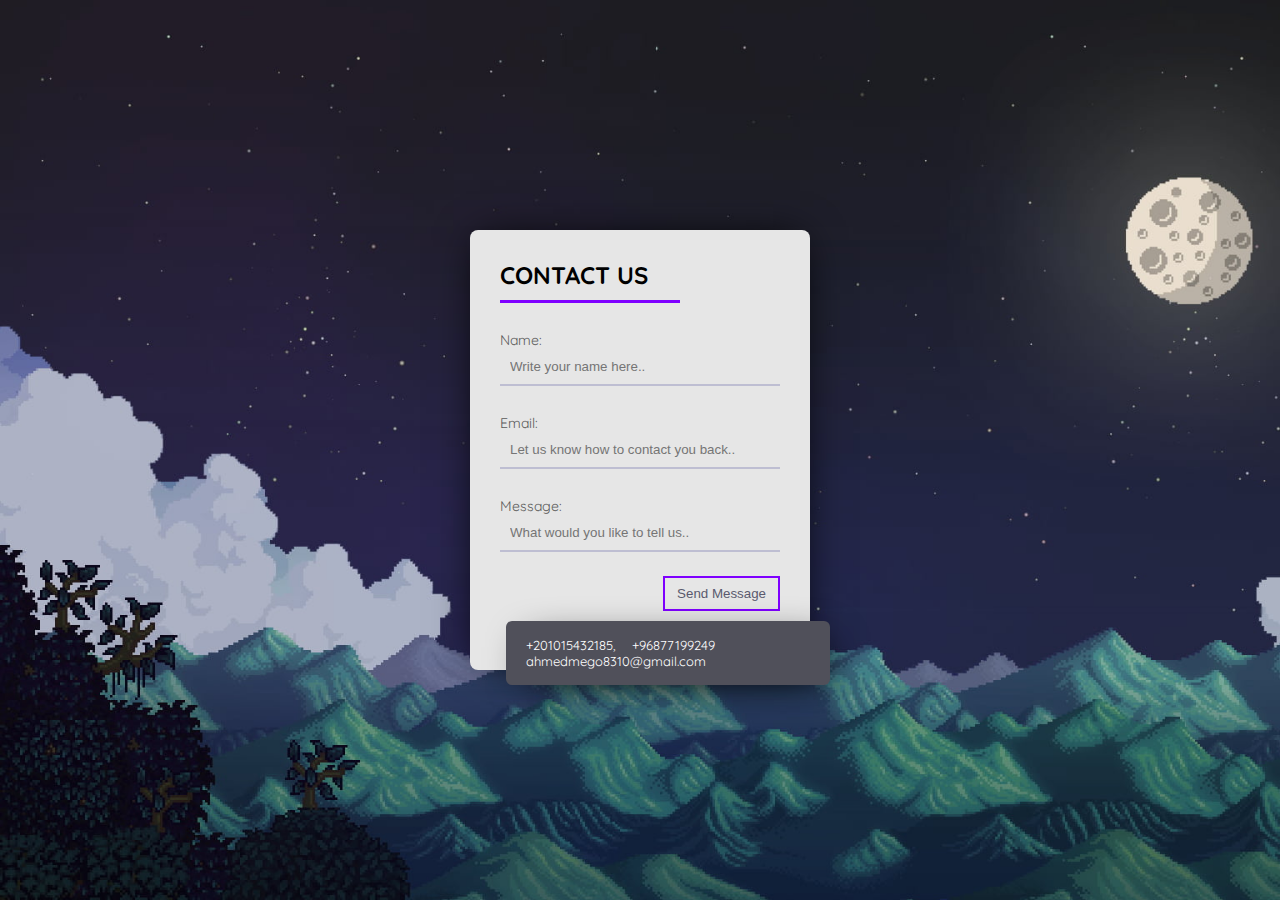
<file: index2.html>
<html>
    <head>
        <link rel="stylesheet" href="Css/Contact.css">
        <link rel="preconnect" href="https://fonts.googleapis.com">
<link rel="preconnect" href="https://fonts.gstatic.com" crossorigin>
<link href="https://fonts.googleapis.com/css2?family=Noto+Kufi+Arabic:wght@500&display=swap" rel="stylesheet">
        <link rel="preconnect" href="https://fonts.googleapis.com">
<link rel="preconnect" href="https://fonts.gstatic.com" crossorigin>
<link rel="preconnect" href="https://fonts.googleapis.com">
<link rel="preconnect" href="https://fonts.gstatic.com" crossorigin>
<link href="https://fonts.googleapis.com/css2?family=Quicksand&display=swap" rel="stylesheet">
<link rel="preconnect" href="https://fonts.googleapis.com">
<link rel="preconnect" href="https://fonts.gstatic.com" crossorigin>
<link href="https://fonts.googleapis.com/css2?family=Quicksand:wght@300&display=swap" rel="stylesheet">
<link href="https://fonts.googleapis.com/css2?family=Space+Mono&display=swap" rel="stylesheet">
<link rel="preconnect" href="https://fonts.googleapis.com">
<link rel="preconnect" href="https://fonts.gstatic.com" crossorigin>
<link href="https://fonts.googleapis.com/css2?family=Quicksand:wght@300&display=swap" rel="stylesheet">
<link rel="preconnect" href="https://fonts.googleapis.com">


    </head>
    <body>
        <form class="form" action="https://formsubmit.co/e85183791bebcbeba44d214e7d56308e" method="POST">
            <h2>CONTACT US</h2>
            <p type="Name:"><input placeholder="Write your name here.." type="text" name="name"></input></p>
            <p type="Email:"><input placeholder="Let us know how to contact you back.." type="email" name="name"></input></p>
            <p type="Message:"><input placeholder="What would you like to tell us.." type="text" name="text"></input></p>
            <button type="submit">Send Message</button>
            <div>
              <span class="fa fa-phone"></span>+201015432185, &nbsp; &nbsp;+96877199249<br>
              <span class="fa fa-envelope-o"></span> ahmedmego8310@gmail.com
            </div>
          </form>
    </body>
</html>
</file>
<file: Css/Contact.css>
body{
margin:0;
font-family: 'Quicksand', sans-serif;
background-image: url(../imgs/wallpaperflare.com_wallpaper\ \(1\).jpg);
    background-repeat: no-repeat;
    background-size: cover;
}

.form{
width:340px;
height:440px;
background:#e6e6e6;
border-radius:8px;
box-shadow:0 0 40px -10px #000;
margin:calc(50vh - 220px) auto;
padding:20px 30px;max-width:calc(100vw - 40px);
box-sizing:border-box;font-family: 'Quicksand', sans-serif;

position:relative}
h2{margin:10px 0;padding-bottom:10px;width:180px;color:black;border-bottom:3px solid #7f00ff}
input{width:100%;padding:10px;box-sizing:border-box;background:none;outline:none;resize:none;border:0;font-family:'Montserrat',sans-serif;transition:all .3s;border-bottom:2px solid #bebed2}
input:focus{border-bottom:2px solid #7f00ff}
p:before{content:attr(type);display:block;margin:28px 0 0;font-size:14px;color:#5a5a5a}
button{float:right;padding:8px 12px;margin:8px 0 0;font-family:'Montserrat',sans-serif;border:2px solid #7f00ff;background:0;color:#5a5a6e;cursor:pointer;transition:all .3s}
button:hover{background:#78788c;color:#fff}
div{content:'Hi';position:absolute;bottom:-15px;right:-20px;background:#50505a;color:#fff;width:320px;padding:16px 4px 16px 0;border-radius:6px;font-size:13px;box-shadow:10px 10px 40px -14px #000}
span{margin:0 5px 0 15px}
</file>
